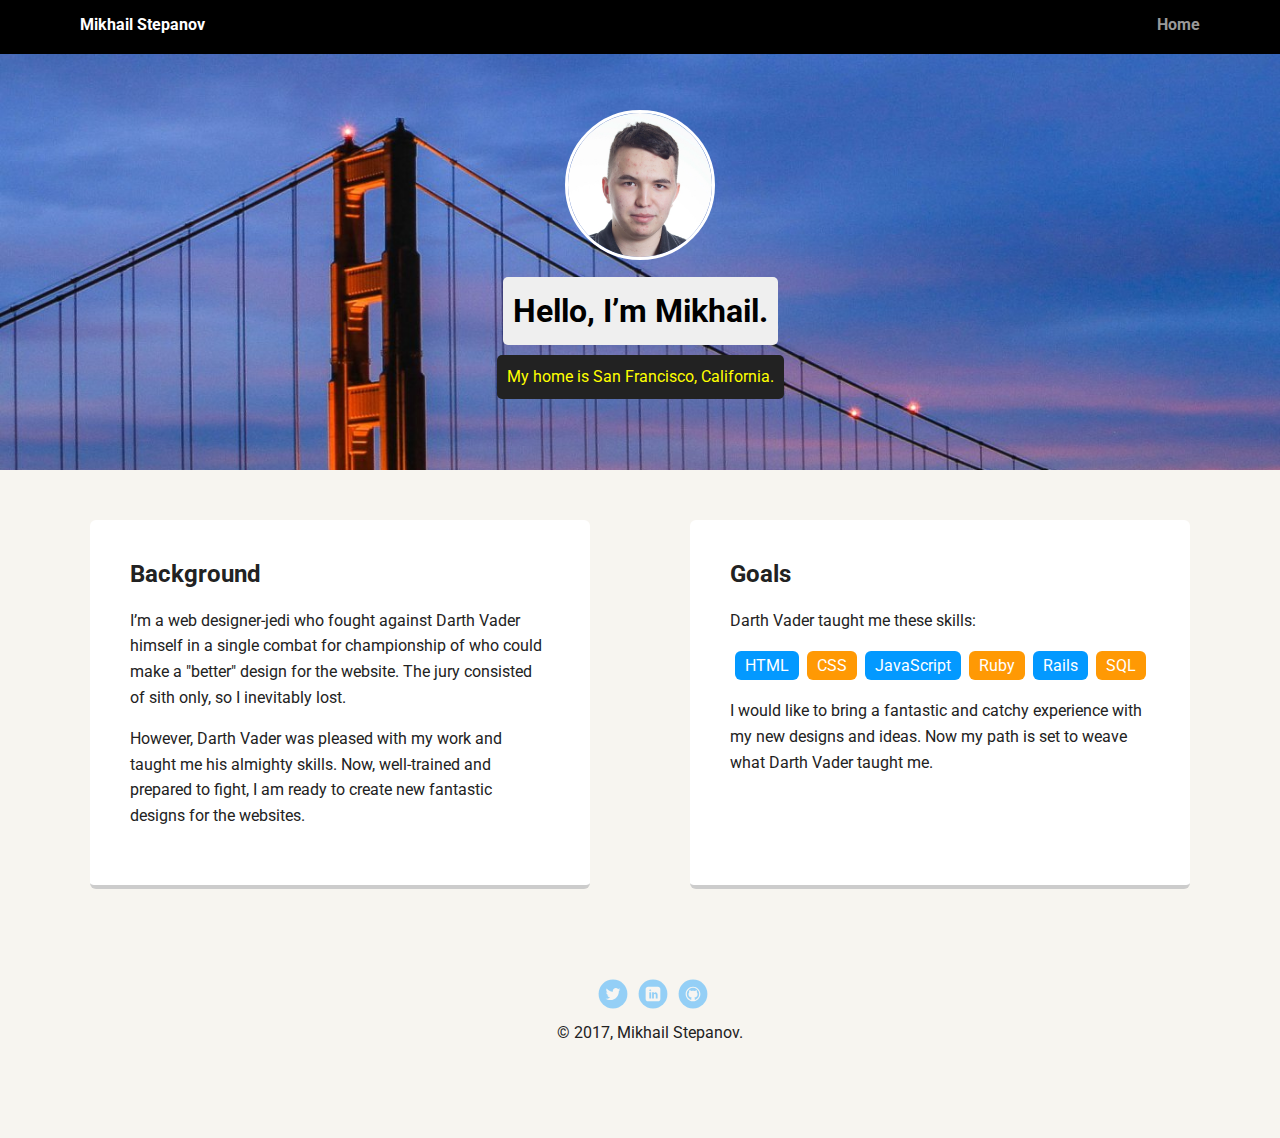
<file: index.html>
<!doctype html>
<html lang="en">
<head>
  <meta charset="utf-8">
  <title>Mikhail Stepanov's Profile</title>
  <meta name="viewport" content="width=device-width, initial-scale=1.0">
  <link rel="stylesheet" href="styles.css">
  <link href="https://fonts.googleapis.com/css?family=Muli%7CRoboto:400,300,500,700,900" rel="stylesheet"></head>
  <body>

    <div class="main-nav">
        <ul class="nav">
          <li class="name">Mikhail Stepanov</li>
          <li><a href="index.html">Home</a></li>
        </ul>
    </div>

    <header>
      <img src="images/me.jpg" alt="Picture of the author" class="profile-image">
      <h1 class="tag name">Hello, I’m Mikhail.</h1>
      <p class="tag location">My home is San Francisco, California.</p>
    </header>

    <main class="flex">
      <div class="card">
        <h2>Background</h2>
        <p>I’m a web designer-jedi who fought against Darth Vader himself in a single combat for championship of who could make a "better" design for the website. The jury consisted of sith only, so I inevitably lost.</p>
        <p>However, Darth Vader was pleased with my work and taught me his almighty skills. Now, well-trained and prepared to fight, I am ready to create new fantastic designs for the websites.</p>
      </div>

      <div class="card">
        <h2>Goals</h2>
        <p>Darth Vader taught me these skills: </p>
        <ul class="skills">
          <li>HTML</li>
          <li>CSS</li>
          <li>JavaScript</li>
          <li>Ruby</li>
          <li>Rails</li>
          <li>SQL</li>
        </ul>
        <p>I would like to bring a fantastic and catchy experience with my new designs and ideas. Now my path is set to weave what Darth Vader taught me.</p>
      </div>
    </main>
    <footer>
      <ul>
        <li><a href="https://twitter.com/mik_stepanov" target="_blank" class="social twitter">Twitter</a></li>
        <li><a href="https://www.linkedin.com/in/mikhail-stepanov/" target="_blank" class="social linkedin">LinkedIn</a></li>
        <li><a href="https://github.com/mikestepanov" target="_blank" class="social github">Github</a></li>
      </ul>
      <p class="copyright">&copy; 2017, Mikhail Stepanov.</p>
    </footer>
  </body>
  </html>
</file>
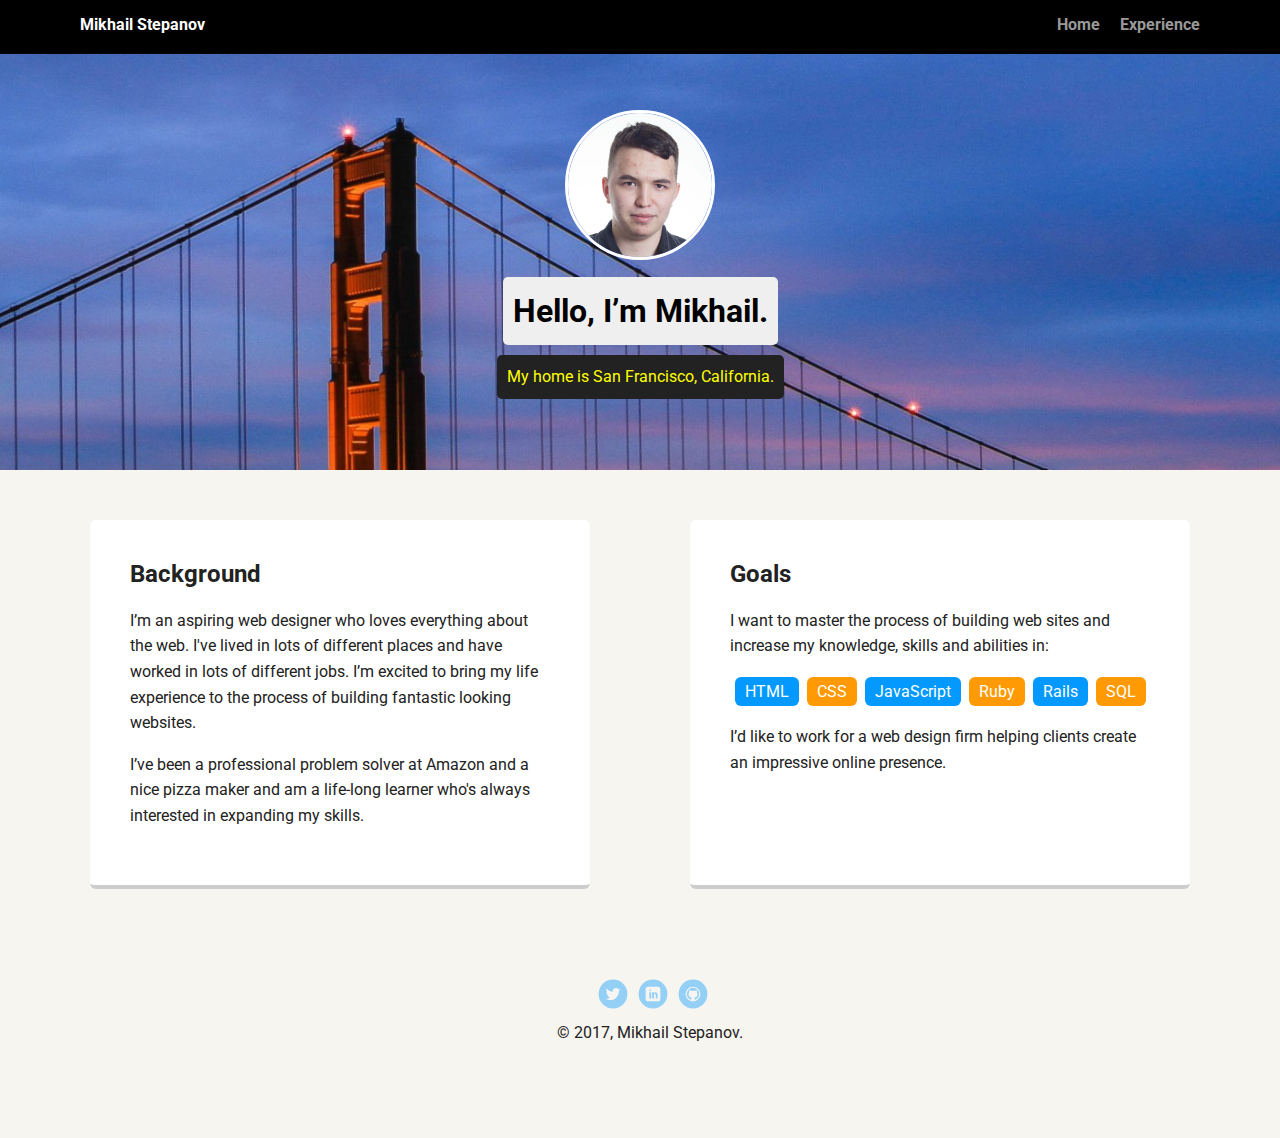
<file: experience.html>
<!doctype html>
<html lang="en">
<head>
  <meta charset="utf-8">
  <title>Mikhail Stepanov's Profile</title>
  <meta name="viewport" content="width=device-width, initial-scale=1.0">
  <link rel="stylesheet" href="styles.css">
  <link href="https://fonts.googleapis.com/css?family=Muli%7CRoboto:400,300,500,700,900" rel="stylesheet"></head>
  <body>

    <div class="main-nav">
        <ul class="nav">
          <li class="name">Mikhail Stepanov</li>
          <li><a href="index.html">Home</a></li>
          <li><a href="experience.html">Experience</a></li>
        </ul>
    </div>

    <header>
      <img src="images/me.jpg" alt="Picture of the author" class="profile-image">
      <h1 class="tag name">Hello, I’m Mikhail.</h1>
      <p class="tag location">My home is San Francisco, California.</p>
    </header>

    <main class="flex">
      <div class="card">
        <h2>Background</h2>
        <p>I’m an aspiring web designer who loves everything about the web. I've lived in lots of different places and have worked in lots of different jobs. I’m excited to bring my life experience to the process of building fantastic looking websites.</p>
        <p>I’ve been a professional problem solver at Amazon and a nice pizza maker and am a life-long learner who's always interested in expanding my skills.</p>
      </div>

      <div class="card">
        <h2>Goals</h2>
        <p>I want to master the process of building web sites and increase my knowledge, skills and abilities in:</p>
        <ul class="skills">
          <li>HTML</li>
          <li>CSS</li>
          <li>JavaScript</li>
          <li>Ruby</li>
          <li>Rails</li>
          <li>SQL</li>
        </ul>
        <p>I’d like to work for a web design firm helping clients create an impressive online presence.</p>
      </div>

    </main>
    <footer>
      <ul>
        <li><a href="https://twitter.com/mik_stepanov" target="_blank" class="social twitter">Twitter</a></li>
        <li><a href="https://www.linkedin.com/in/mikhail-stepanov/" target="_blank" class="social linkedin">LinkedIn</a></li>
        <li><a href="https://github.com/mikestepanov" target="_blank" class="social github">Github</a></li>
      </ul>
      <p class="copyright">&copy; 2017, Mikhail Stepanov.</p>
    </footer>
  </body>
  </html>
</file>
<file: styles.css>
/* Global Layout Set-up */
* {
  box-sizing: border-box;
}

body {
  margin: 0;
  padding: 0;
  text-align: center;
  font-family: 'Roboto', sans-serif;
  color: #222;
  background: #f7f5f0;
}
/* Link Styles */

a {
  text-decoration: none;
  color: #999;
}
a:hover {
  color: #6633ff;
}

/* Section Styles */

.main-nav {
  width: 100%;
  background: black;
  min-height: 30px;
  padding: 10px;
  position: fixed;
  text-align: center;
}
.nav {
  display: flex;
  justify-content: space-around;
  font-weight: 700;
  list-style-type: none;
  margin: 0 auto;
  padding: 0;
}

.nav .name {
    display: block;
    margin-right: auto;
    color: white;
}
.nav li {
  padding: 5px 10px 10px 10px;
}
.nav a {
  transition: all .5s;
}
.nav a:hover {
  color: white
}

header {
  text-align: center;
  background: url('images/san_francisco.jpg') no-repeat top center ;
  background-size: cover;
  overflow: hidden;
  padding-top: 60px;
}
header {
  line-height: 1.5;
}
header .profile-image {
  margin-top: 50px;
  width: 150px;
  height: 150px;
  border-radius: 50%;
  border: 3px solid white;
  transition: all .5s;
}
header .profile-image:hover {
  transform: scale(1.1);
}
.tag {
  background-color: #efefef;
  color: black;
  padding: 10px;
  border-radius: 5px;
  display: table;
  margin: 10px auto;
}
.location {
  background-color: #222;
  color: yellow;
}
.card {
  margin: 30px;
  padding: 20px 40px 40px;
  max-width: 500px;
  text-align: left;
  background: #fff;
  border-bottom: 4px solid #ccc;
  border-radius: 6px;
  transition: all .5s;
}
.card:hover {
  border-color: #ff99ff;
}

ul.skills {
  padding: 0;
  text-align: center;
}

.skills li {
  border-radius: 6px;
  display: inline-block;
  background: #ff9904;
  color: white;
  padding: 5px 10px;
  margin: 2px;
}

.skills li:nth-child(odd) {
  background: #0399ff;
}

footer {
  width: 100%;
  min-height: 30px;
  padding: 20px 0 40px 20px;
}

footer .copyright {
  top: -8px;
  font-size: .75em;
}

footer ul {
  list-style-type: none;
  margin: 0;
  padding: 0;
}

footer ul li {
  display: inline-block;
}

a.social {
  display: inline-block;
  text-indent: -9999px;
  margin-left: 5px;
  width: 30px;
  height: 30px;
  background-size: 30px 30px;
  opacity: .4;
  transition: all .5s;
}
a.twitter {
  background-image: url(images/twitter.svg);
}
a.linkedin {
  background-image: url(images/linkedin.svg);
}
a.github {
  background-image: url(images/github.svg);
}
a.social:hover {
  opacity: 1;
}
.clearfix {
  clear: both;
}

/* Styles for larger screens */
@media screen and (min-width: 720px) {

  .flex {
      display: -ms-flexbox;      /* TWEENER - IE 10 */
      display: flex;
      max-width: 1200px;
      -ms-flex-pack: distribute;
      justify-content: space-around;
      margin: 0 auto;
  }

  header {
    min-height: 470px;
  }

  .nav {
    max-width: 1200px;
    padding: 0 30px;
  }


  main {
    padding-top: 20px;
  }

  main p {
    line-height: 1.6em;
  }

  footer {
    font-size: 1.3em;
    max-width: 1200px;
    margin: 40px auto;
  }

}
</file>
